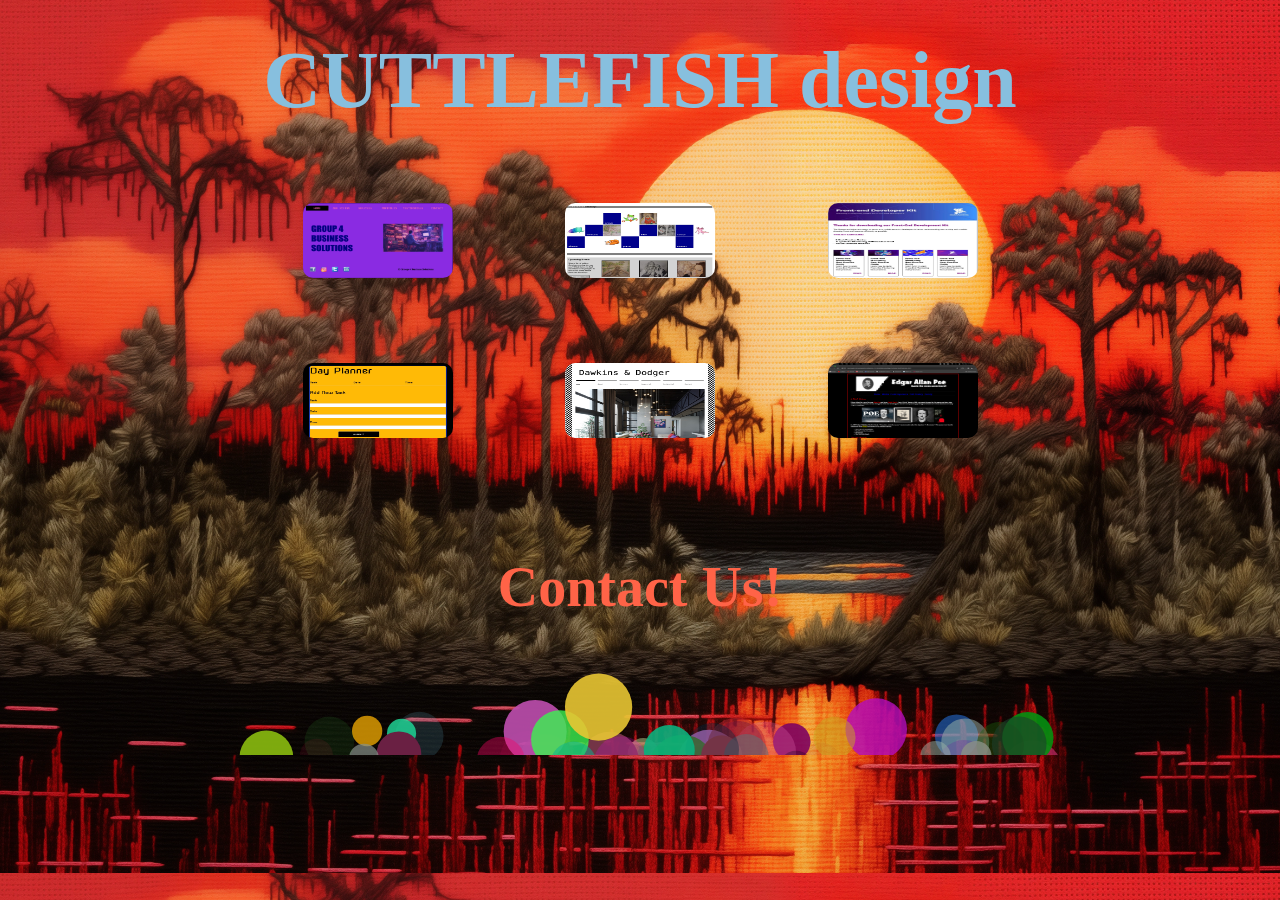
<file: MitchellBarkley-Portfolio/index.html>
<!DOCTYPE html>
<html lang="en">
<head>
    <meta charset="UTF-8">
    <meta name="viewport" content="width=device-width, initial-scale=1.0">
    <title>Mitchell Barkley</title>
    <link rel="stylesheet" href="./styles.css">
</head>
<body>
    <header>
        <h1>CUTTLEFISH design</h1>
    </header>
    <div class="mainbox">
        <div class="sitebox">
            <div class="linkbox">
                <a href="./Websites/Group 4 Business Solutions/index.html" target="_blank">
                    <img src="./Images/Group4Solutions1.jpg" width="150px" height="75px">
                </a>
            </div>
            <div class="linkbox">
                <a href="./Websites/Cuddlefish Art & Design/index.html" target="_blank">
                    <img src="./Images/CuttlefishArt.jpg" width="150px" height="75px">
                </a>
            </div>
            <div class="linkbox">
                <a href="./Websites/Data Dog FED/index.html" target="_blank">
                    <img src="./Images/FEDK.jpg" width="150px" height="75px">
                </a>
            </div>
            <div class="linkbox">
                <a href="./Websites/DayPlannerJS/dayplanner.html" target="_blank">
                    <img src="./Images/DayPlanner1.jpg" width="150px" height="75px">
                </a>
            </div>
            <div class="linkbox">
                <a href="./Websites/Dawkins & Dodger/index.html" target="_blank">
                    <img src="./Images/DD.jpg" width="150px" height="75px">
                </a>
            </div>
            <div class="linkbox">
                <a href="./Websites/Edgar Allan Poe/index.html" target="_blank">
                    <img src="./Images/EAP.png" width="150px" height="75px">
                </a>
            </div>
        </div>
        <div class="javascript">
            <div class="contact">
                <a href="./contact.html">
                    <h2>Contact Us!</h2>
                </a>
            </div>
            <canvas id="canvas" width="850px" height="300px"></canvas>
        </div>
    </div>
    <script src="./canvas.js"></script>
    <footer>

    </footer>
</body>
</html>
</file>
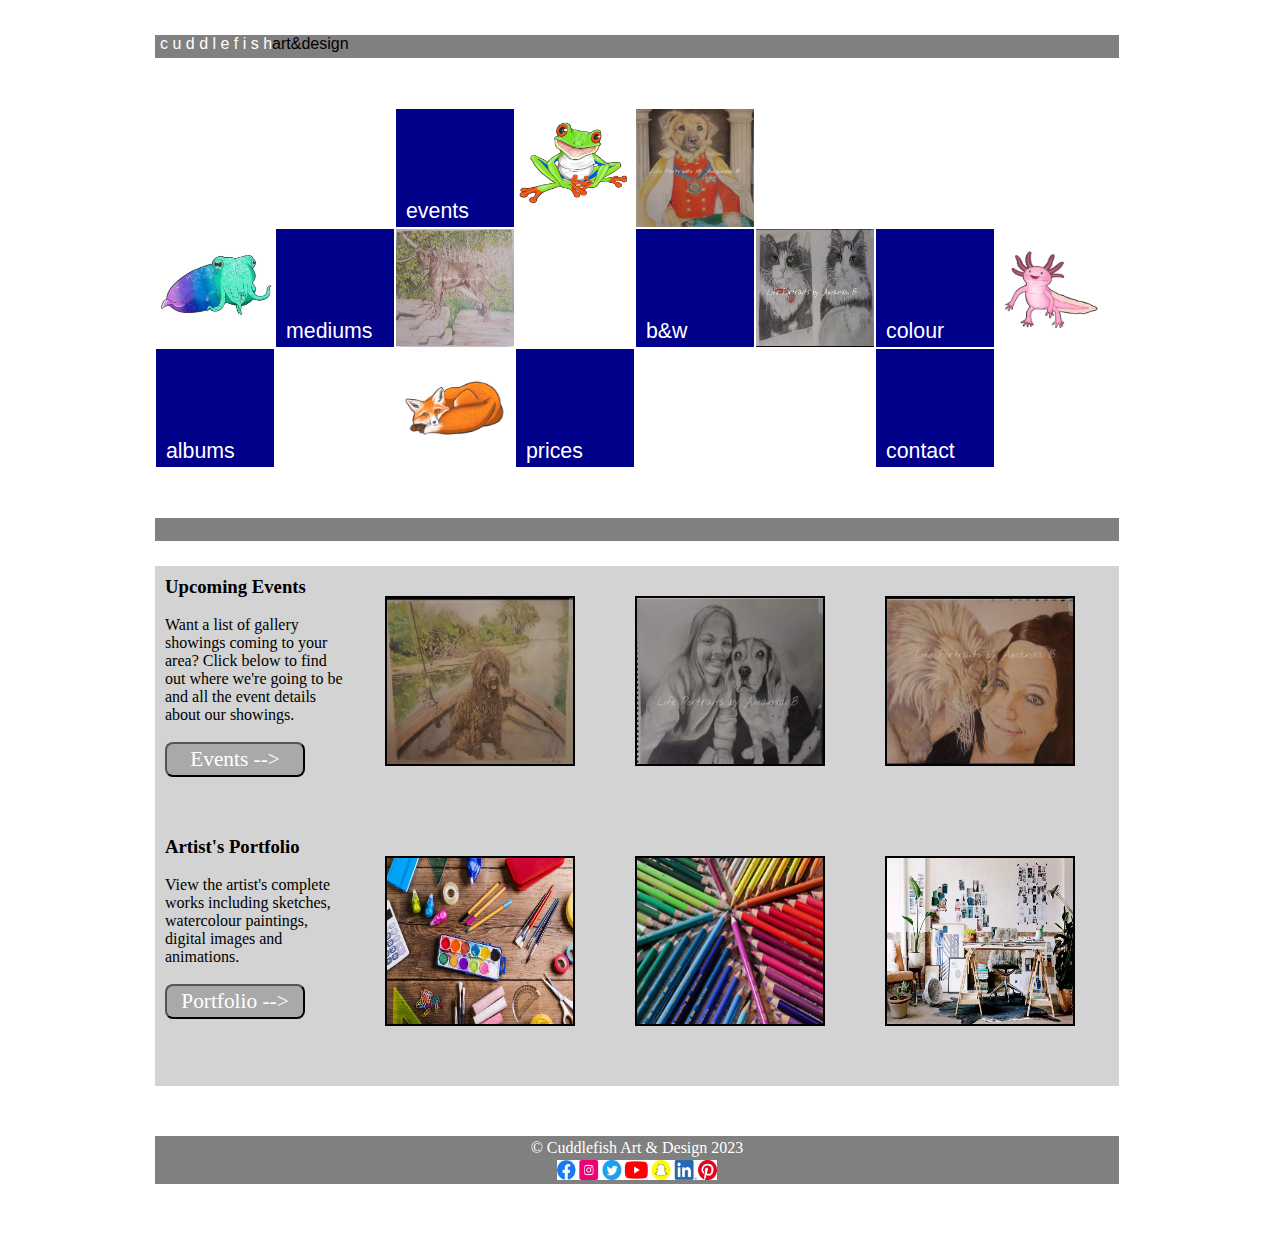
<file: MitchellBarkley-Portfolio/Websites/Cuddlefish Art & Design/index.html>
<!DOCTYPE html>
<html lang="en">
<head>
    <meta charset="UTF-8">
    <meta http-equiv="X-UA-Compatible" content="IE=edge">
    <meta name="viewport" content="width=device-width, initial-scale=1.0">
    <title>Cuddlefish Art & Design</title>
    <link rel = "stylesheet" href = "styles.css">
</head>
<body>
    <center>
        <div class = "mainbox">
            <header>
                <span class="whitetext">c u d d l e f i s h</span><span class="blacktext">art&design</span>
            </header>

            <nav>
                <div class="navboxblank">

                </div>

                <div class="navboxblank">
                    
                </div>

                <div class="navboxlink">
                    <a href="events.html">events</a>
                </div>

                <div class="navbox">
                    <img src="Images/TreeFrog.png" width="118" height="118">
                </div>

                <div class="navbox zoom">
                    <img src="Images/DistinguishedGentleman.jpg" width="118" height="220">
                </div>

                <div class="navboxblank">
                    
                </div>

                <div class="navboxblank">
                    
                </div>

                <div class="navboxblank">
                    
                </div>

                <div class="navbox">
                    <img src="Images/CuddlefishLogo.jpg" width="118" height="118">
                </div>

                <div class="navboxlink">
                    <a href="mediums.html">mediums</a>
                </div>

                <div class="navbox zoom">
                    <img src="Images/FastBoi.jpg" width="118" height="250">
                </div>

                <div class="navboxblank">
                    
                </div>

                <div class="navboxlink">
                    <a href="blackwhite.html">b&w</a>
                </div>

                <div class="navbox">
                    <img src="Images/Kitty (BW).jpg" width="118" height="118">
                </div>

                <div class="navboxlink">
                    <a href="colour.html">colour</a>
                </div>

                <div class="navbox">
                    <img src="Images/HappyAxo.jpeg" width="118" height="118">
                </div>

                <div class="navboxlink">
                    <a href="albums.html">albums</a>
                </div>

                <div class="navboxblank">
                    
                </div>

                <div class="navbox zoom2">
                    <img src="Images/FoxyFloof.jpeg" width="118px" height="118px">
                </div>

                <div class="navboxlink">
                    <a href="pricelist.html">prices</a>
                </div>

                <div class="navbox">
                    
                </div>

                <div class="navboxblank">
                    
                </div>

                <div class="navboxlink">
                    <a href="contact.html">contact</a>
                </div>

                <div class="navboxblank">
                    
                </div>
            </nav>

                <br clear="all">
                <div class="line">

            </div>
            <main>

                <div class="content">
                    <div class="contenttext">
                        <h3>Upcoming Events</h3>
                        <br>
                        <p>
                            Want a list of gallery showings coming to your area? Click below to find out 
                            where we're going to be and all the event details about our showings.
                        </p>
                        <br>
                        <button><a href="Events.html" target="_blank">Events --> </a></button>
                    </div>

                    <div class="contentpic">
                        <img src="Images/FisherFloof.jpg" width="186" height="166">
                    </div>

                    <div class="contentpic">
                        <img src="Images/Puppy.jpg" width="186" height="166">
                    </div>

                    <div class="contentpic">
                        <img src="Images/Kitty (Sep).jpg" width="186" height="166">
                    </div>

                    <br clear="all">

                    <div class="contenttext">
                        <h3>Artist's Portfolio</h3>
                        <br>
                        <p>
                            View the artist's complete works including sketches, watercolour paintings, 
                            digital images and animations.
                        </p>
                        <br>
                        <button><a href="Portfolio.html" target="_blank">Portfolio --></a></button>
                    </div>

                    <div class="contentpic">
                        <img src="Images/ArtistDesk.jpeg" width="186" height="166">
                    </div>

                    <div class="contentpic">
                        <img src="Images/ColouredPencils.jpeg" width="186" height="166">
                    </div>

                    <div class="contentpic">
                        <img src="Images/DigitalArtistWorkspace.jpeg" width="186" height="166">
                    </div>
                </div>
            </main>

            <footer>
                <div class="bottomline">
                    <center>
                        &copy; Cuddlefish Art & Design 2023<br>
                        <a href="sociallinks.html" target="_blank"><img src="Images/social-media-icons.jpg.webp" width="160px" height="20px">
                    </center>
                </div>
            </footer>
        </div>
    </center>
</body>
</html>
</file>
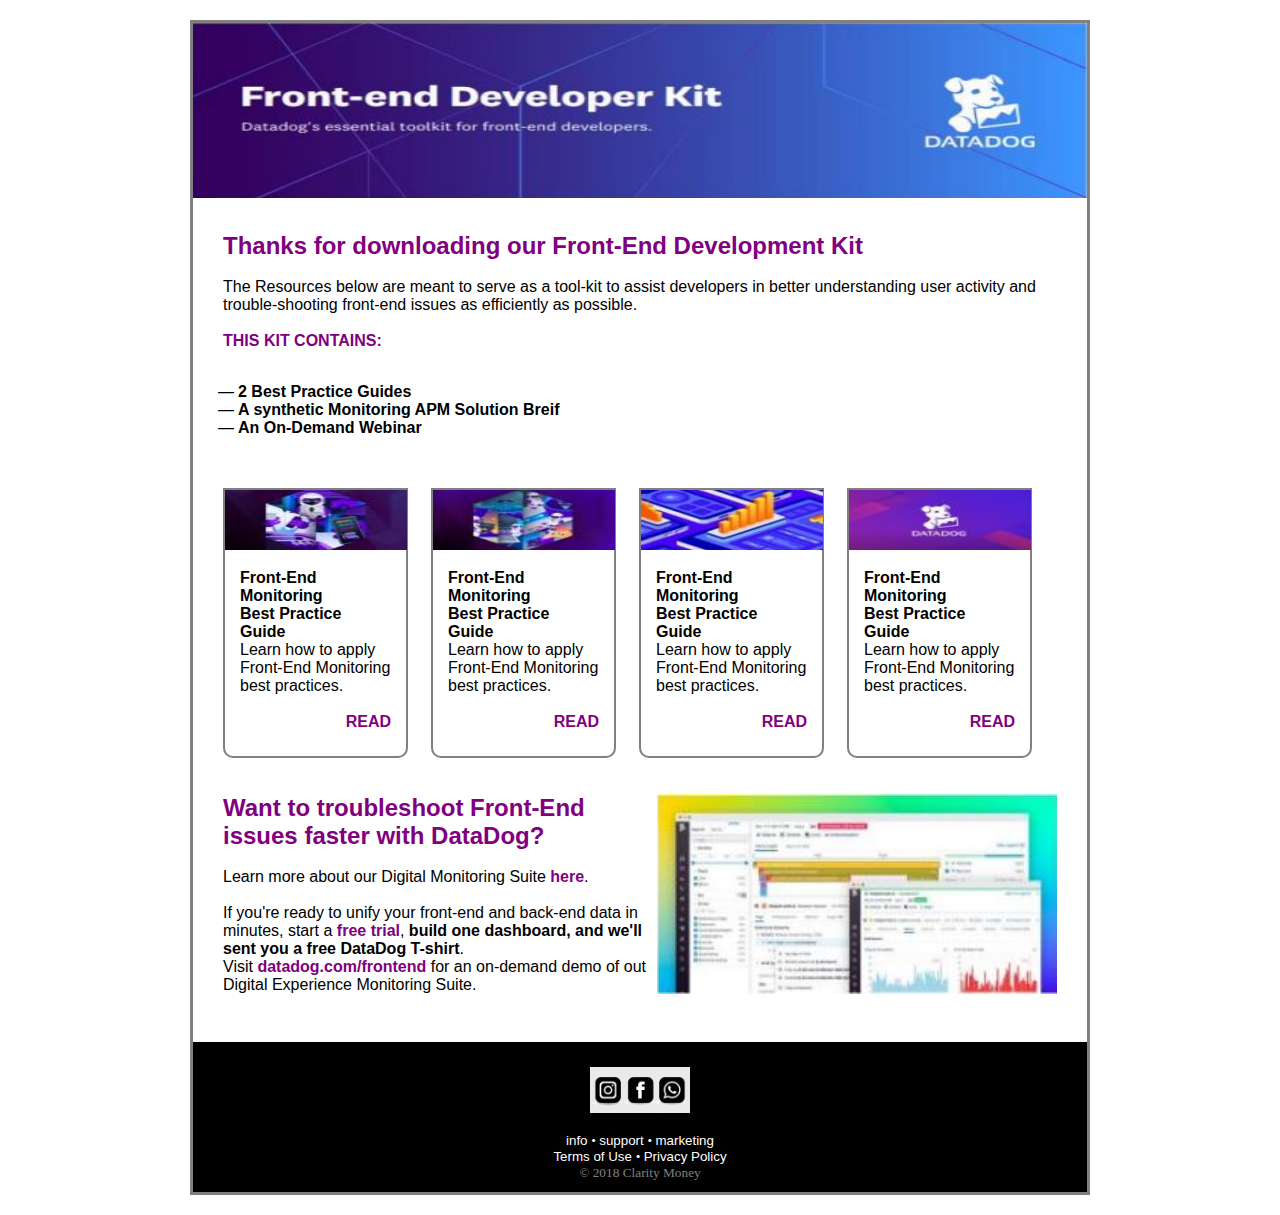
<file: MitchellBarkley-Portfolio/Websites/Data Dog FED/index.html>
<!DOCTYPE html>
<html lang="en">
<head>
    <meta charset="UTF-8">
    <meta http-equiv="X-UA-Compatible" content="IE=edge">
    <meta name="viewport" content="width=device-width, initial-scale=1.0">
    <title>Document</title>
    <link rel="stylesheet" href="styles.css">
</head>
<body>
    <center>
        <div class = "MainBox">
            <header>
                <img src="FEImages/FEBanner.jpg" width="894px" height="175">
            </header>

            <nav>

            </nav>

            <main>
                <h2>Thanks for downloading our Front-End Development Kit</h2>
                <br>
                <p>The Resources below are meant to serve as a tool-kit to assist 
                    developers in better understanding user activity and 
                    trouble-shooting front-end issues as efficiently as possible.</p>
                <br>
                <h4>THIS KIT CONTAINS:</h4>
                <br>
                <ul class="addpad">
                    <li><span class="boldtext">2 Best Practice Guides</span></li>
                    <li><span class="boldtext">A synthetic Monitoring APM Solution Breif</span></li>
                    <li><span class="boldtext">An On-Demand Webinar</span></li>
                </ul>
                <br>
                <br>
                <div class="readandwatchbox">
                    <img src="FEImages/Box1Image.JPG" width="182px" height="60px">
                    <div class="addpad">
                    <p class="boldtext">Front-End Monitoring<br>
                        Best Practice Guide</p>
                    <p>Learn how to apply Front-End Monitoring best practices.</p>
                    <br>
                    <p class="ralign"><a href="Lesson 4 - Week 4.pdf" target="_blank">READ</a></p>
                    </div>
                </div>

                <div class="readandwatchbox">
                    <img src="FEImages/Box2Image.JPG" width="182px" height="60px">
                    <div class="addpad">
                    <p class="boldtext">Front-End Monitoring<br>
                        Best Practice Guide</p>
                    <p>Learn how to apply Front-End Monitoring best practices.</p>
                    <br>
                    <p class="ralign"><a href="Lesson 4 - Week  4.pdf" target="_blank">READ</a></p>
                    </div>
                </div>

                <div class="readandwatchbox">
                    <img src="FEImages/Box3Image.JPG" width="182px" height="60px">
                    <div class="addpad">
                    <p class="boldtext">Front-End Monitoring<br>
                        Best Practice Guide</p>
                    <p>Learn how to apply Front-End Monitoring best practices.</p>
                    <br>
                    <p class="ralign"><a href="Lesson 4 - Week4.pdf" target="_blank">READ</a></p>
                    </div>
                </div>

                <div class="readandwatchbox">
                    <img src="FEImages/Box4Image.JPG" width="182px" height="60px">
                    <div class="addpad">
                    <p class="boldtext">Front-End Monitoring<br>
                        Best Practice Guide</p>
                    <p>Learn how to apply Front-End Monitoring best practices.</p>
                    <br>
                    <p class="ralign"><a href="Lesson 4 - Week 4.pdf" target="_blank">READ</a></p>
                    </div>
                </div>
                <br clear="all">
                <br>
                <br>
                <h2><img src="FEImages/TroubleshootImage.JPG" width="400px" height="200px" align="right">Want to troubleshoot Front-End issues faster with DataDog?</h2>
                <br>
                <p>Learn more about our Digital Monitoring Suite <a href="#" target="_blank">here</a>.</p>
                <br>
                <p>If you're ready to unify your front-end and back-end data in minutes, start a <a href="#" target="_blank">free trial</a>,
                    <span class="boldtext">build one dashboard, and we'll sent you a free DataDog T-shirt</span>.
                <p>Visit <a href="datadog.com/frontend" target="_blank">datadog.com/frontend</a> for an on-demand demo of out Digital Experience Monitoring Suite.</p>
                </p>
                <br clear="all">

            </main>

            <footer>
                <center>
                    <img src = "FEImages/icons.jpg" width = "100px">
                    <br clear = "all">
                    <br>
                    <a href = "https://www.datadog.com/info" target = "_blank">info  </a>&bull;
                    <a href = "https://www.datadog.com/support" target = "_blank">  support  </a>&bull;
                    <a href = "https://www.datadog.com/marketing" target = "_blank">  marketing</a>
                    <br>
                    <a href = "https://www.datadog.com/termsofuse" target = "_blank">Terms of Use  </a>&bull;
                    <a href = "https://www.datadog.com/privacypolicy" target = "_blank">  Privacy Policy</a>
                    <br>
                    <span class = "greytext">&copy; 2018 Clarity Money</span>
                </center>
            </footer>
        </div>
    </center>
    
</body>
</html>
</file>
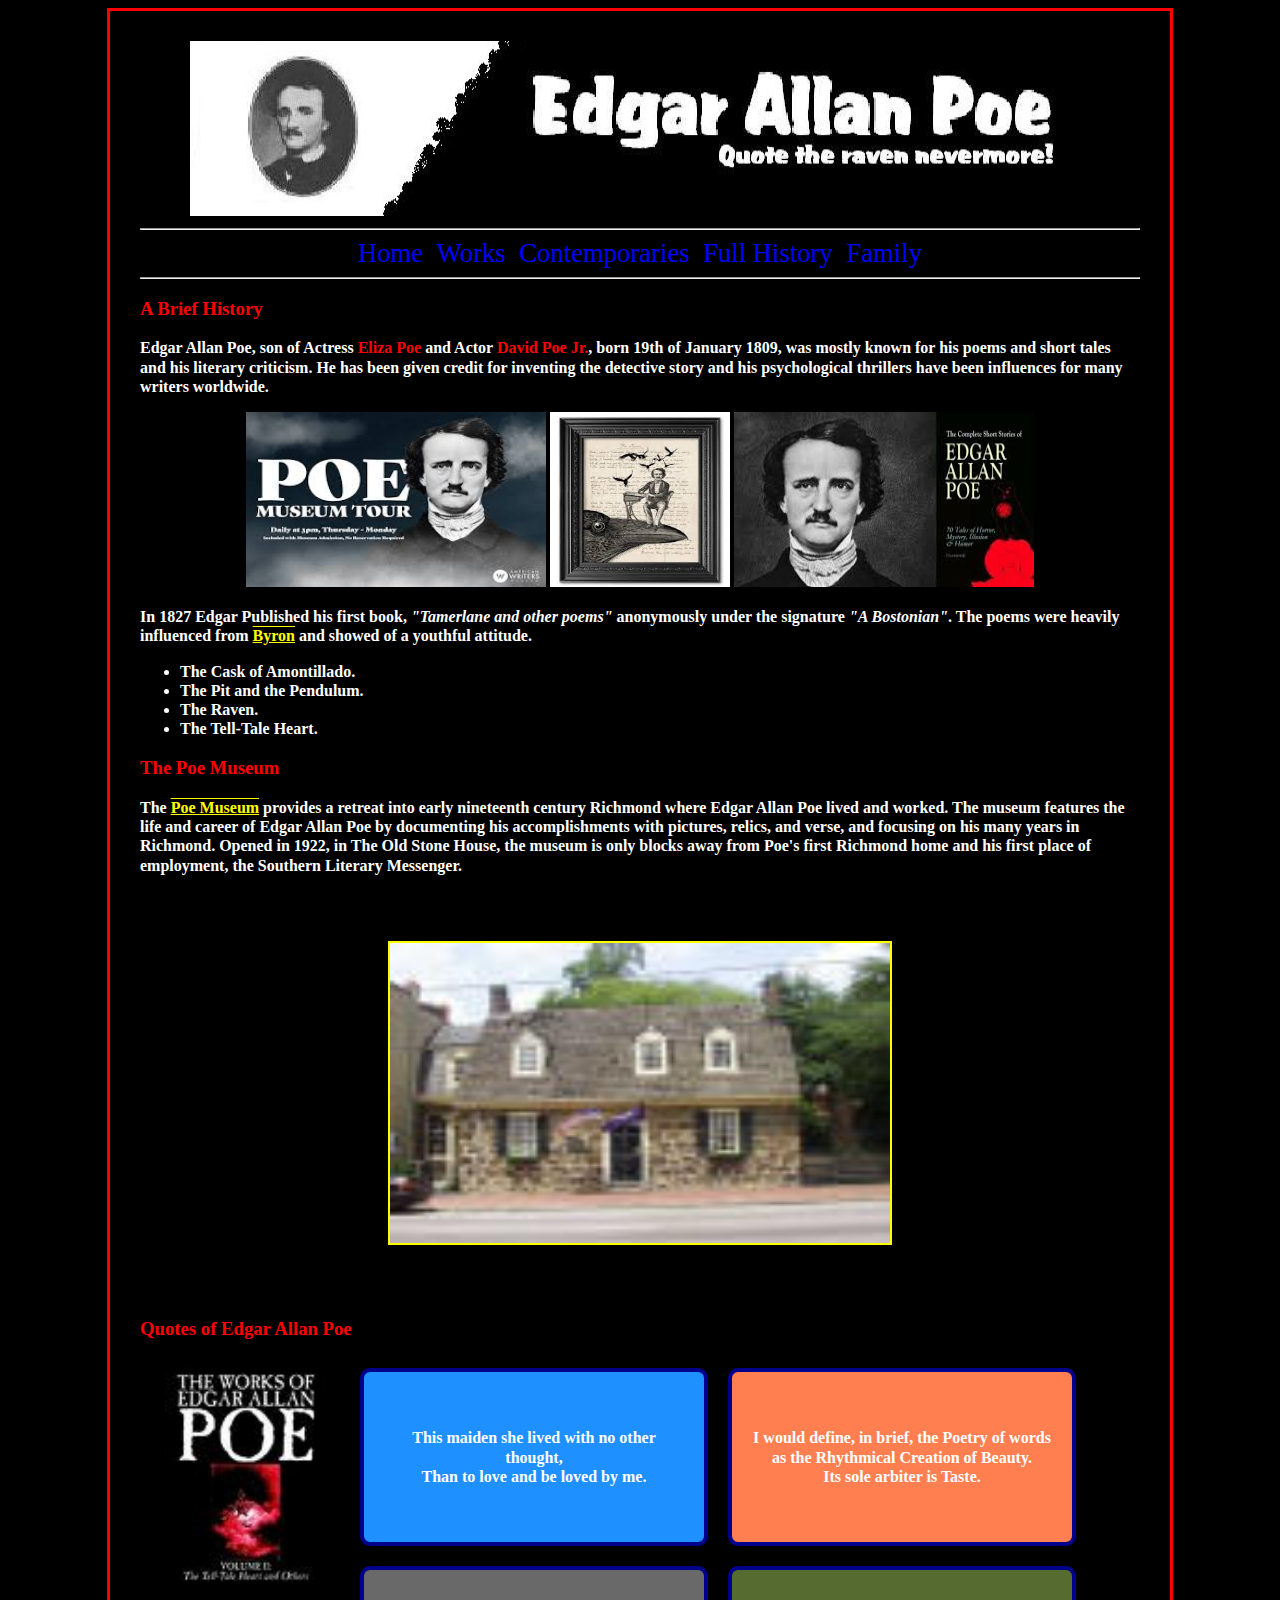
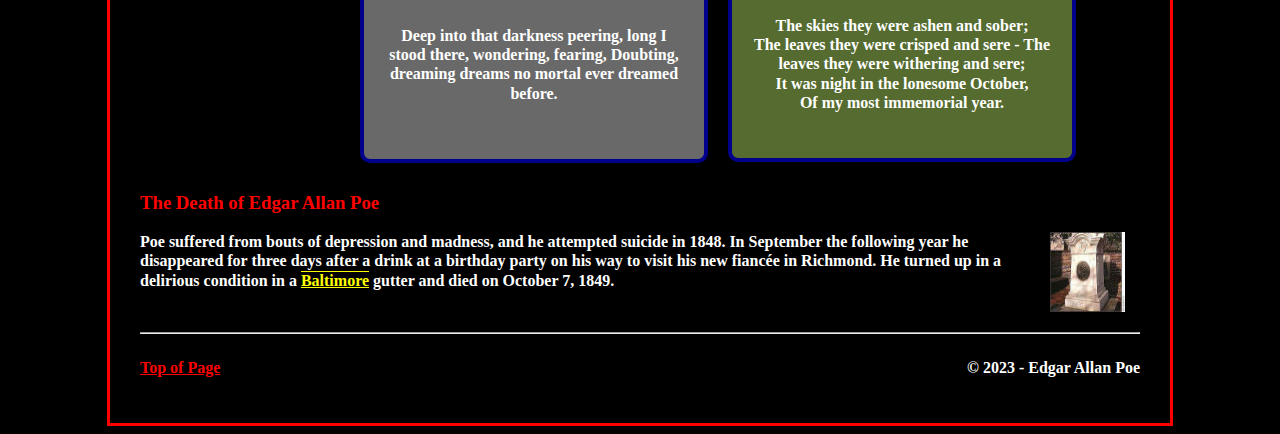
<file: MitchellBarkley-Portfolio/Websites/Edgar Allan Poe/index.html>
<!DOCTYPE html>
<html lang="en">
<head>
    <meta charset="UTF-8">
    <meta http-equiv="X-UA-Compatible" content="IE=edge">
    <meta name="viewport" content="width=device-width, initial-scale=1.0">
    <title>Edgar Allan Poe</title>
    <link rel = "stylesheet" href = "Poe.css">
</head>

<body><center><div class = "MainBox">

<header>
<center>
<img id = "top"
    src = "PoeImages/PoeBanner.JPG" 
      width = "900px" 
      height = "175px">
</center>
</header>

<nav>
<center>
<hr>
<a href = "index.html">Home</a> &bull;
<a href = "Works.html">Works</a> &bull; 
<a href = "Contemporaries.html">Contemporaries</a> &bull; 
<a href = "History.html">Full History</a> &bull; 
<a href = "Family.html">Family</a>
<hr>
</center>
</nav>

<main>
<h3>A Brief History</h3>
<p>Edgar Allan Poe, son of Actress <span class = "rbtext">Eliza Poe</span> and 
    Actor <span class = "rbtext">David Poe Jr.</span>, 
   born 19th of January 1809, was mostly known for his poems and short tales 
   and his literary criticism. He has been given credit for inventing the 
   detective story and his psychological thrillers have been influences for 
   many writers worldwide.
</p>

<center>
    <p>
<img src = "PoeImages/PoeCollage1.jpg" 
    width = "300px" 
    height = "175px">
<img src = "PoeImages/Poe Collage3.jpg" 
    width = "180px" 
    height = "175px">
<img src = "PoeImages/PoeCollage2.jpg" 
    width = "300px" 
    height = "175px">
    </p>
</center>

<p>In 1827 Edgar Published his first book, <span class = "ittext">"Tamerlane and other poems"</span> 
    anonymously under the signature <span class = "ittext">"A Bostonian"</span>. The poems were heavily 
    influenced from <a href = "https://www.britannica.com/biography/Lord-Byron-poet"
    target = "_blank">Byron</a> and showed of a youthful attitude.
</p>
<ul>
    <li>The Cask of Amontillado.</li>
    <li>The Pit and the Pendulum.</li>
    <li>The Raven.</li>
    <li>The Tell-Tale Heart.</li>
</ul>
<h3>The Poe Museum</h3>
<p>The <a href = "https://poemuseum.org/" target = "_blank">Poe Museum</a> provides a retreat into early nineteenth century Richmond 
    where Edgar Allan Poe lived and worked. The museum features the life 
    and career of Edgar Allan Poe by documenting his accomplishments with 
    pictures, relics, and verse, and focusing on his many years in 
    Richmond. Opened in 1922, in The Old Stone House, the museum is only 
    blocks away from Poe's first Richmond home and his first place of 
    employment, the Southern Literary Messenger.
</p>

<center>
    <p>
    <a href = "https://poemuseum.org/" target = "_blank">
    <img src = "PoeImages/PoeMuseum.jpg" 
    width = "500px" 
    height = "300px" 
    border = "2px" 
    vspace = "50px"
    alt = "The Poe Museum - Former Home of Edgar Allan Poe">
    </a>
    </p>
</center>

<h3>Quotes of Edgar Allan Poe</h3>

<center>
<p>
<img src = "PoeImages/PoeBook.jpg" 
    width = "160px" 
    height = "240px" 
    align = "left"
    hspace = "25px">
</p>
<div class = "quote1box">
<p>
    This maiden she lived with no other thought,<br> 
    Than to love and be loved by me.<br>
</p>
</div>
<div class = "quote2box">
<p>
    I would define, in brief, the Poetry of words as the Rhythmical Creation of Beauty.<br>
    Its sole arbiter is Taste.<br>
</p>
</div>
<div class = "quote3box">
<p>
    Deep into that darkness peering, long I stood there, wondering, fearing, Doubting,<br>
    dreaming dreams no mortal ever dreamed before.<br>
</p>
</div>
<div class = "quote4box">
<p>
    The skies they were ashen and sober;<br>
    The leaves they were crisped and sere - The leaves they were withering and sere;<br>
    It was night in the lonesome October, <br>Of my most immemorial year.<br>
</p>
</center>
</p>
<br clear = "all">
<h3>The Death of Edgar Allan Poe</h3>
<p>
<img src = "PoeImages/PoeGrave.jpg" 
    width = "75px" 
    height = "80px" 
    align = "right" 
    hspace = "15px">
    Poe suffered from bouts of depression and madness, and he attempted 
    suicide in 1848. In September the following year he disappeared for 
    three days after a drink at a birthday party on his way to visit his 
    new fiancée in Richmond. He turned up in a delirious condition in a 
    <a href = "https://www.baltimorecity.gov/" target = "_blank">Baltimore</a> gutter and died on October 7, 1849.
</p>
</main>
<br clear ="all">
<footer>
<hr>
<div class = "FooterLeft">
<p><a href = "#top">Top of Page</a></p>
</div>
<div class = "FooterRight">
<p>&copy; 2023 - Edgar Allan Poe</p>
</div>
</footer>
<br clear = "all">
</div>
</center>
</body>
</html>
</file>
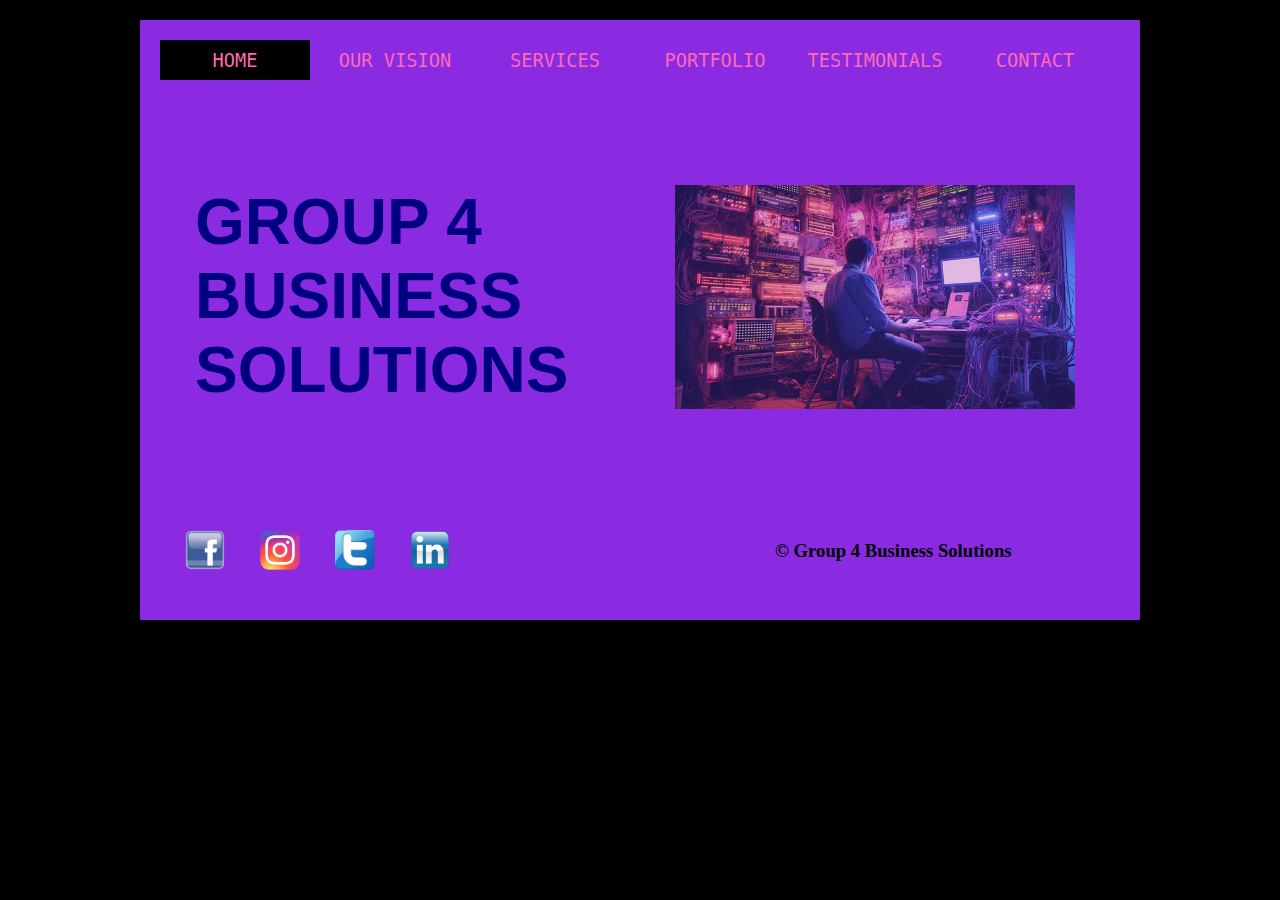
<file: MitchellBarkley-Portfolio/Websites/Group 4 Business Solutions/index.html>
<!DOCTYPE html>
<html lang="en">
	<head>
		<meta charset="UTF-8" />
		<meta http-equiv="X-UA-Compatible" content="IE=edge" />
		<meta name="viewport" content="width=device-width, initial-scale=1.0" />
		<title>Group 4 Business Solutions</title>
		<link rel="stylesheet" href="styles.css" />
	</head>
	<body>
		<center>
			<div class="mainbox">
				<nav class="currnavbox">
					<a href="index.html">HOME</a>
				</nav>
				<nav class="navbox">
					<a href="vision.html">OUR VISION</a>
				</nav>
				<nav class="navbox">
					<a href="services.html">SERVICES</a>
				</nav>
				<nav class="navbox">
					<a href="portfolio.html">PORTFOLIO</a>
				</nav>
				<nav class="navbox">
					<a href="testimonials.html">TESTIMONIALS</a>
				</nav>
				<nav class="navbox">
					<a href="contact.html">CONTACT</a>
				</nav>
				<br clear="all" />
				<main>
					<div class="hometitlebox">
						<h1>GROUP 4 BUSINESS SOLUTIONS</h1>
					</div>
					<div class="picbox">
						<img src="Images/AiFotoStock.jpg" width="400px" />
					</div>
				</main>
				<br clear="all" />
				<footer>
					<div class="footbox">
						<span class="socialbox">
                            <a href="facebook.com/group4" target="_blank"><img src="Images/fb.jpg" width="40px" height="40px"></a>
                        </span>
                        <span class="socialbox">
                            <a href="instagram.com/group4" target="_blank"><img src="Images/insta.jpg" width="40px" height="40px"></a>
                        </span>
                        <span class="socialbox">
                            <a href="twitter.com/group4" target="_blank"><img src="Images/twitter.jpg" width="40px" height="40px"></a>
                        </span>
                        <span class="socialbox">
                            <a href="linkedin.com/group4" target="_blank"><img src="Images/linkedin.jpg" width="40px" height="40px"></a>
                        </span>
                        <span class="copybox">
                                <h4>&copy; Group 4 Business Solutions</h4>
                        </span>
					</div>
				</footer>
			</div>
		</center>
	</body>
</html>
</file>
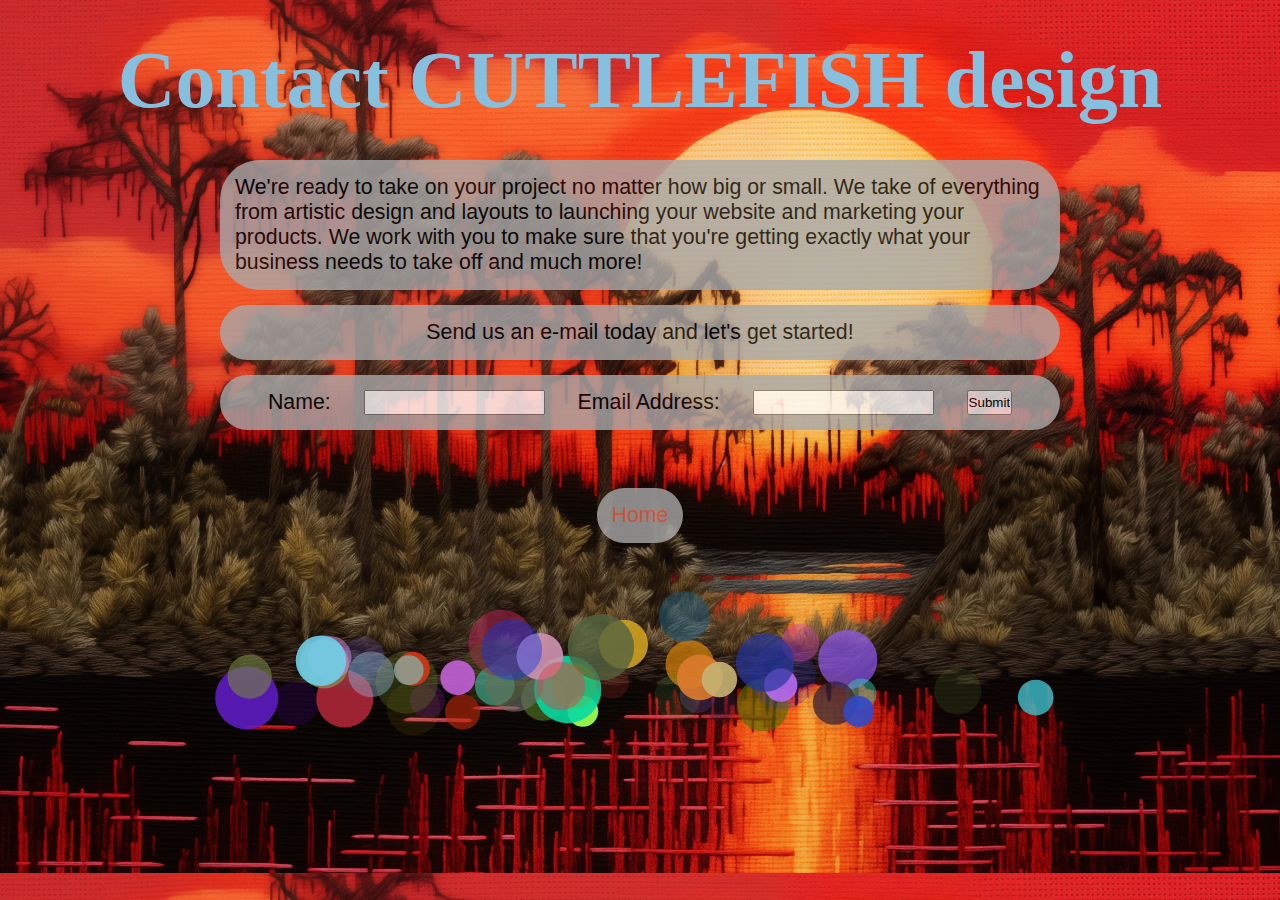
<file: MitchellBarkley-Portfolio/contact.html>
<!DOCTYPE html>
<html lang="en">
<head>
    <meta charset="UTF-8">
    <meta name="viewport" content="width=device-width, initial-scale=1.0">
    <title>Mitchell Barkley</title>
    <link rel="stylesheet" href="./styles.css">
</head>
<body>
    <header>
        <h1>Contact CUTTLEFISH design</h1>
    </header>
    <div class="mainbox">
        <div class="contactinfo">
            <p>
                We're ready to take on your project no matter how big or small.
                We take of everything from artistic design and layouts to 
                launching your website and marketing your products. We work
                with you to make sure that you're getting exactly what your 
                business needs to take off and much more!
            </p>
            <p>
                Send us an e-mail today and let's get started!
            </p>
            <form action="email" method="POST" name="emailForm">
                <p>
                    <label for="Name">Name:</label>
                    <input type="text" name="name" id="name">
                    <label for="Email">Email Address:</label>
                    <input type="email" name="email" id="email">
                    <input value="Submit" type="submit" onClick="submitform()">
                </p>
            </form>
        </div>
        <p>
            <a href="./index.html">Home</a>
        </p>
        <div class="javascript">
            <canvas id="canvas" width="850px" height="300px"></canvas>
        </div>
    </div>
    <script src="./canvas.js"></script>
    <footer>

    </footer>
</body>
</html>
</file>
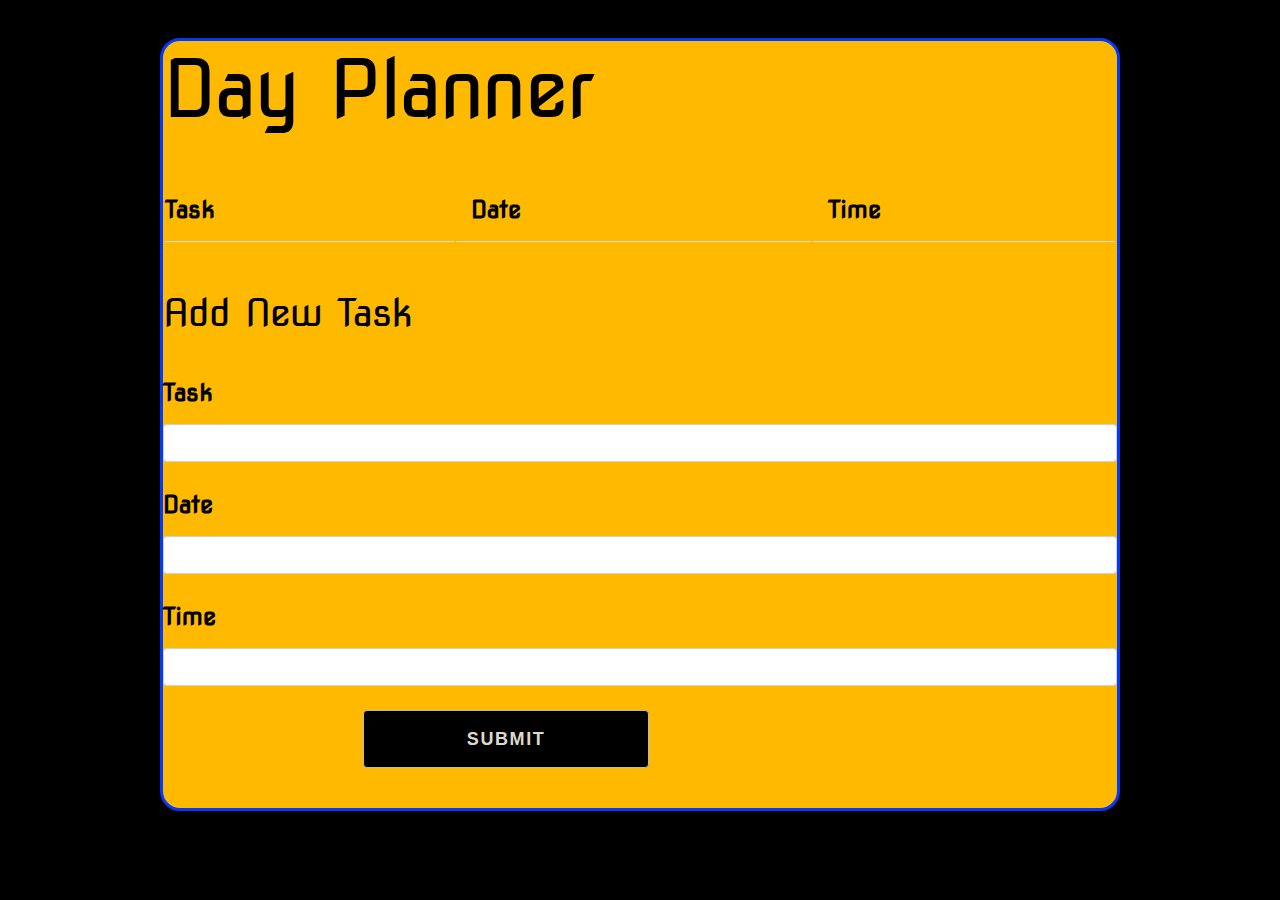
<file: MitchellBarkley-Portfolio/Websites/DayPlannerJS/dayplanner.html>
<!DOCTYPE html>
<html lang="en">
  <head>
    <meta charset="UTF-8" />
    <meta name="viewport" content="width=device-width, initial-scale=1.0" />
    <title>Day Planner</title>
    <link rel="stylesheet" href="./dayplanner.css"/>
    <style>
      .success,
      .error {
        width: 500px;
        color: white;
        padding: 5px;
        margin: 5px 0 15px 0;
      }
      .success {
        background-color: green;
      }

      .error {
        background-color: red;
      }
    </style>
  </head>

  <body>
    <div class="container">
      <h1>Day Planner</h1>
      <p id="notification"></p>
      <table class="u-full-width" id="data">
        <thead>
          <tr>
            <th>Task</th>
            <th>Date</th>
            <th>Time</th>
          </tr>
        </thead>
        <tbody id="task-list">

        </tbody>
      </table>
      <h5>Add New Task</h5>
      <form id="task-form">
        <div>
          <label for="task">Task</label>
          <input type="text" id="task" class="u-full-width" />
        </div>
        <div>
          <label for="date">Date</label>
          <input type="text" id="date" class="u-full-width" />
        </div>
        <div>
          <label for="time">Time</label>
          <input type="text" id="time" class="u-full-width" />
        </div>

        <div>
          <input type="submit" value="Submit" class="u-full-width" />
        </div>
      </form>
    </div>

    <script src="./oop.js"></script>
  </body>
</html>
</file>
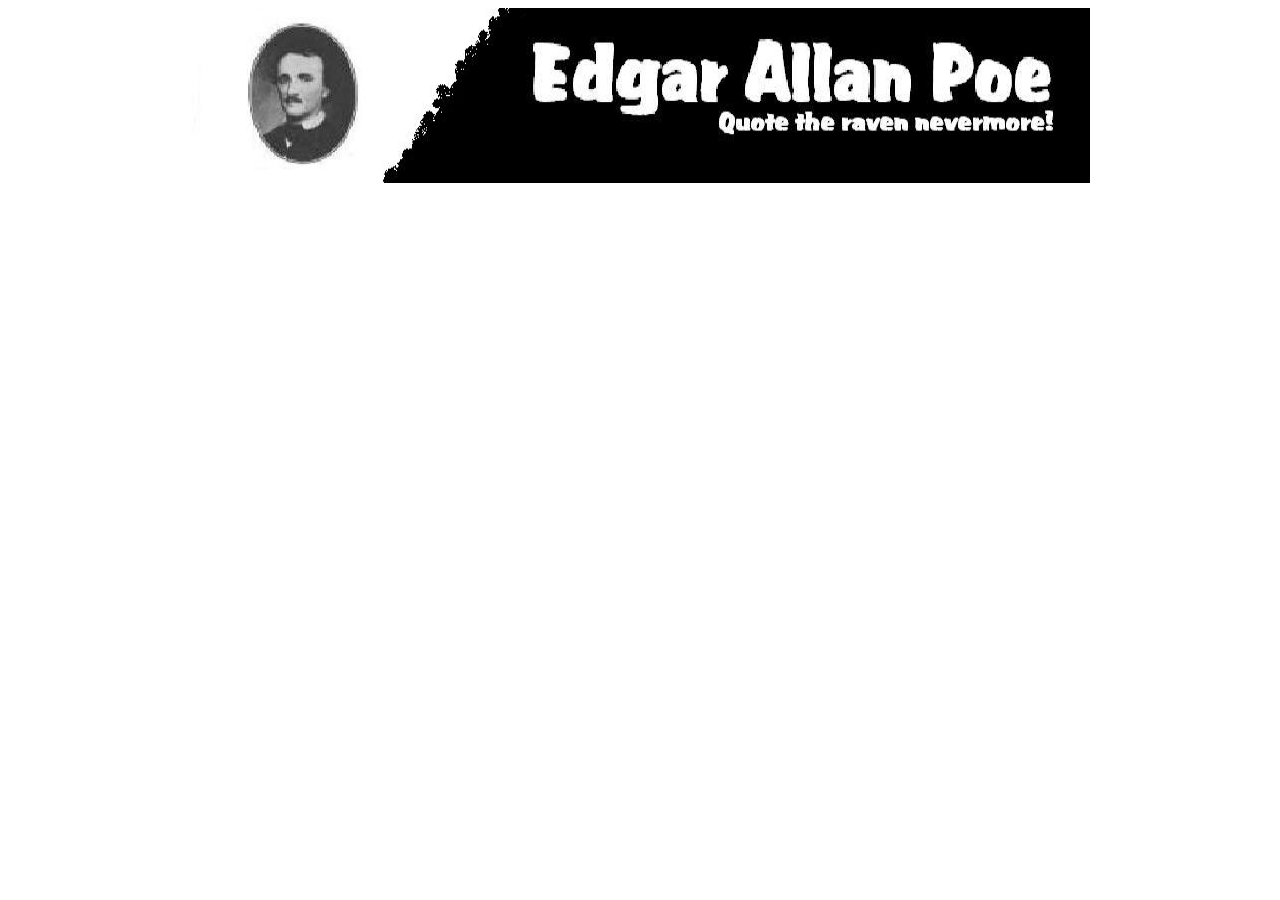
<file: MitchellBarkley-Portfolio/Websites/Edgar Allan Poe/Contemporaries.html>
<!DOCTYPE html>
<html lang="en">
<head>
    <meta charset="UTF-8">
    <meta http-equiv="X-UA-Compatible" content="IE=edge">
    <meta name="viewport" content="width=device-width, initial-scale=1.0">
    <title>Edgar Allan Poe</title>
</head>

<body style = "margin-left:10%; margin-right:10%">

<header>
<center>
<img id = "top"
    src = "PoeImages/PoeBanner.JPG" 
      width = "900px" 
      height = "175px">
</center>
</header>

<nav>

</nav>

<header>

</header>

<main>

</main>

<footer>

</footer>
</file>
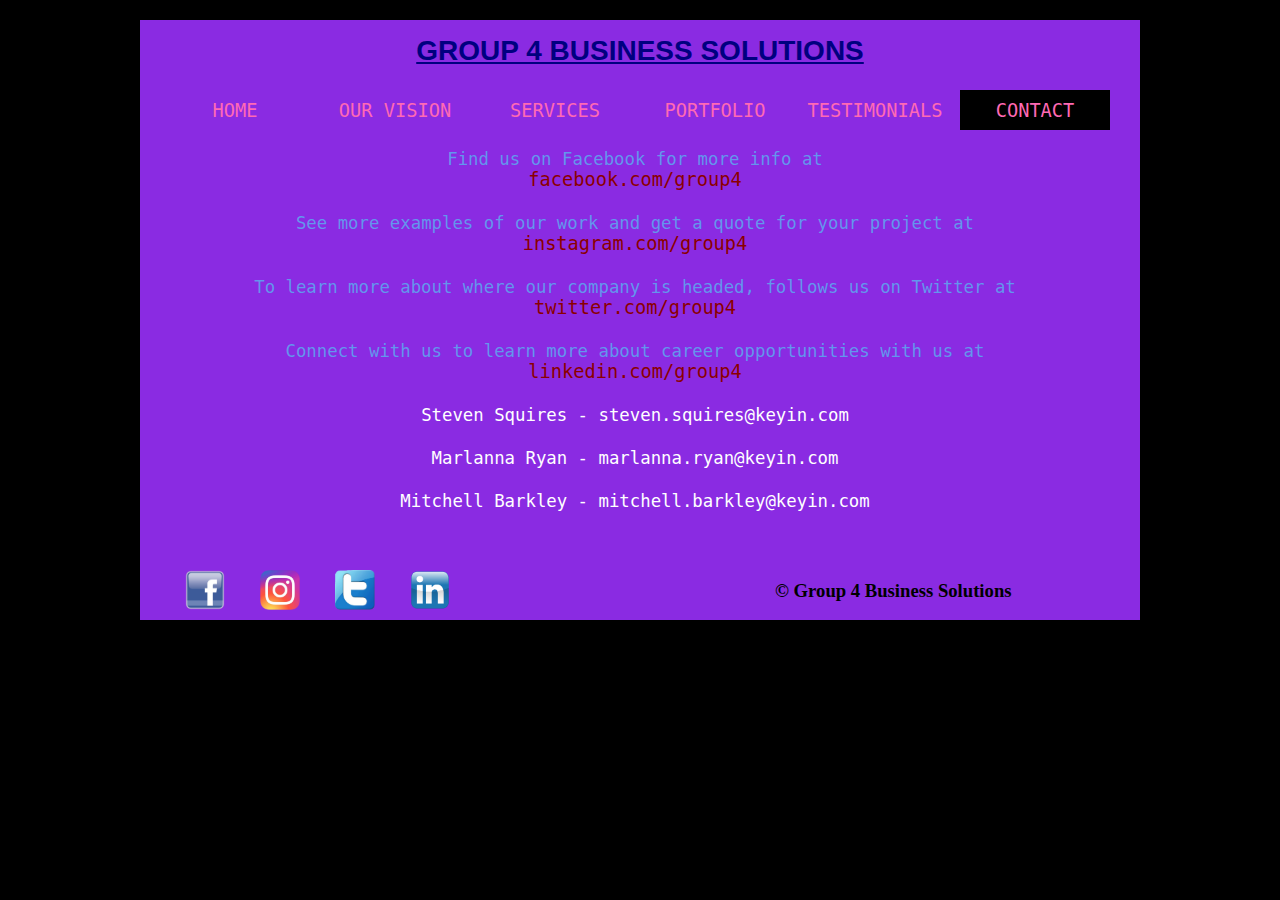
<file: MitchellBarkley-Portfolio/Websites/Group 4 Business Solutions/contact.html>
<!DOCTYPE html>
<html lang="en">
	<head>
		<meta charset="UTF-8" />
		<meta http-equiv="X-UA-Compatible" content="IE=edge" />
		<meta name="viewport" content="width=device-width, initial-scale=1.0" />
		<title>Group 4 Business Solutions</title>
		<link rel="stylesheet" href="styles.css" />
	</head>
	<body>
		<center>
			<div class="mainbox">
				<header class="titlebox">
					<h2>GROUP 4 BUSINESS SOLUTIONS</h2>
				</header>
				<nav>
					<nav class="navbox">
						<a href="index.html">HOME</a>
					</nav>
					<nav class="navbox">
						<a href="vision.html">OUR VISION</a>
					</nav>
					<nav class="navbox">
						<a href="services.html">SERVICES</a>
					</nav>
					<nav class="navbox">
						<a href="portfolio.html">PORTFOLIO</a>
					</nav>
					<nav class="navbox">
						<a href="testimonials.html">TESTIMONIALS</a>
					</nav>
					<nav class="currnavbox">
						<a href="contact.html">CONTACT</a>
					</nav>
				</nav>
				<br clear="all" />
				<main>
					<div class="content">
                        <span class="contactbox">
                            Find us on Facebook for more info at<br><a href="facebook.com/group4" target="_blank">facebook.com/group4</a>
                        </span>
                        <span class="contactbox">
                            See more examples of our work and get a quote for your project at<br><a href="instagram.com/group4" target="_blank">instagram.com/group4</a>
                        </span>
                        <span class="contactbox">
                            To learn more about where our company is headed, follows us on Twitter at<br><a href="twitter.com/group4" target="_blank">twitter.com/group4</a>
                        </span>
                        <span class="contactbox">
                            Connect with us to learn more about career opportunities with us at<br><a href="linkedin.com/group4" target="_blank">linkedin.com/group4</a>
                        </span>
                        <span class="contact1">
                            <p>Steven Squires - steven.squires@keyin.com</p>
                        </span>
                        <span class="contact1">
                            <p>Marlanna Ryan - marlanna.ryan@keyin.com</p>
                        </span>
                        <span class="contact1">
                            <p>Mitchell Barkley - mitchell.barkley@keyin.com</p>
                        </span>
                    </div>
				</main>

				<footer>
					<div class="footbox">
                        <span class="socialbox">
						    <a href="facebook.com/group4" target="_blank"><img src="Images/fb.jpg" width="40px" height="40px"></a>
                        </span>
                        <span class="socialbox">
						    <a href="instagram.com/group4" target="_blank"><img src="Images/insta.jpg" width="40px" height="40px"></a>
                        </span>
                        <span class="socialbox">
						    <a href="twitter.com/group4" target="_blank"><img src="Images/twitter.jpg" width="40px" height="40px"></a>
                        </span>
                        <span class="socialbox">
						    <a href="linkedin.com/group4" target="_blank"><img src="Images/linkedin.jpg" width="40px" height="40px"></a>
                        </span>
                        <span class="copybox">
                            <h4>&copy; Group 4 Business Solutions</h4>
                        </span>
					</div>
				</footer>
			</div>
		</center>
	</body>
</html>
</file>
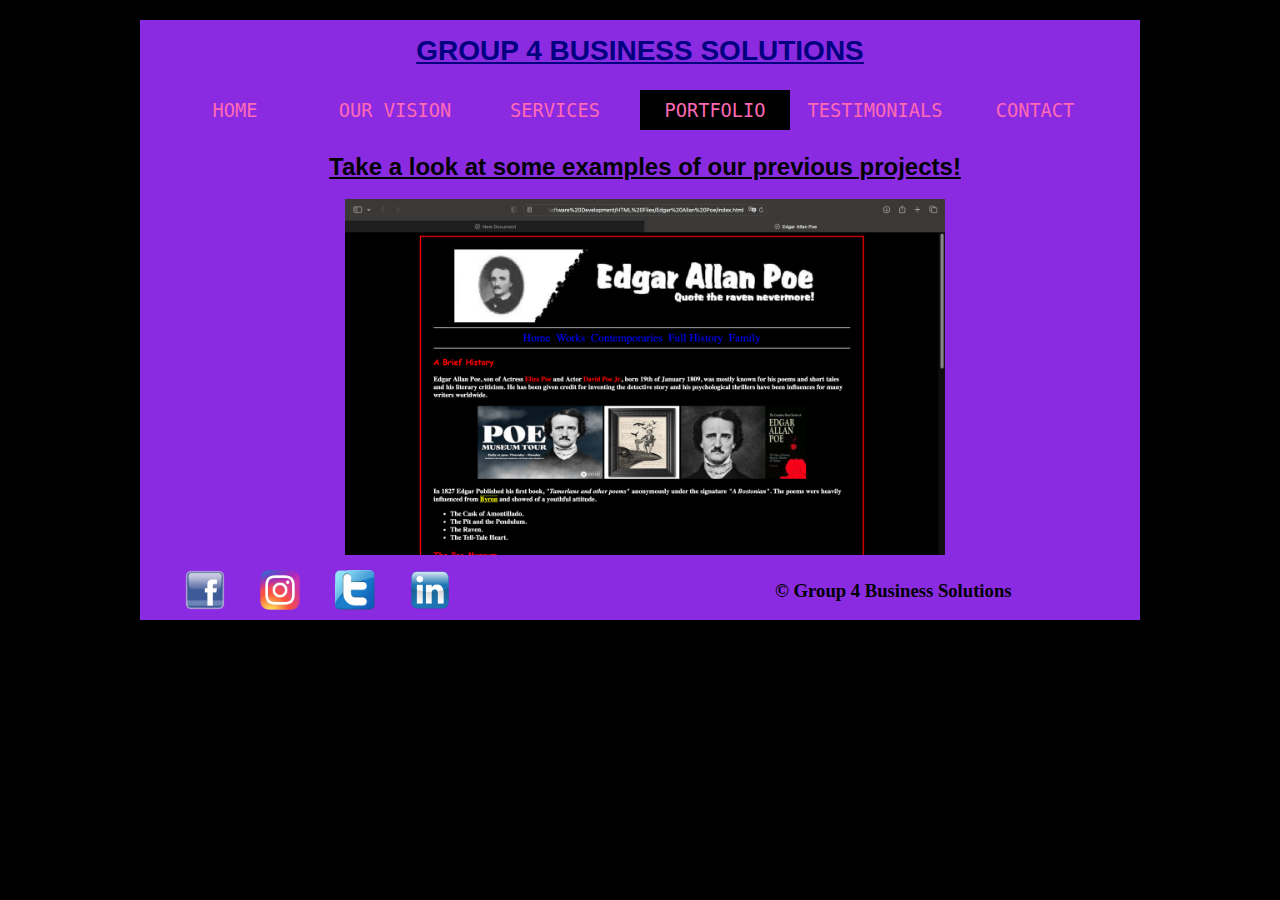
<file: MitchellBarkley-Portfolio/Websites/Group 4 Business Solutions/portfolio.html>
<!DOCTYPE html>
<html lang="en">
	<head>
		<meta charset="UTF-8" />
		<meta http-equiv="X-UA-Compatible" content="IE=edge" />
		<meta name="viewport" content="width=device-width, initial-scale=1.0" />
		<title>Group 4 Business Solutions</title>
		<link rel="stylesheet" href="styles.css" />
	</head>
	<body>
		<center>
			<div class="mainbox">
				<header class="titlebox">
					<h2>GROUP 4 BUSINESS SOLUTIONS</h2>
				</header>
				<nav>
					<nav class="navbox">
						<a href="index.html">HOME</a>
					</nav>
					<nav class="navbox">
						<a href="vision.html">OUR VISION</a>
					</nav>
					<nav class="navbox">
						<a href="services.html">SERVICES</a>
					</nav>
					<nav class="currnavbox">
						<a href="portfolio.html">PORTFOLIO</a>
					</nav>
					<nav class="navbox">
						<a href="testimonials.html">TESTIMONIALS</a>
					</nav>
					<nav class="navbox">
						<a href="contact.html">CONTACT</a>
					</nav>
				</nav>
				<br clear="all" />
				<main>
					<div class="content">
                        <center>
                        <br>
                        <h2 id="Top">Take a look at some examples of our previous projects!</h2>
                        <br>
                        <img src="Images/port1.jpg" width="600px">
                        <br>
                        <br>
                        <br>
                        <img src="Images/port2.jpg" width="600px">
                        <br>
                        <br>
                        <br>
                        <img src="Images/port3.jpg" width="600px">
                        <br>
                        <br>
                        <br>
                        <img src="Images/port4.jpg" width="600px">
                        <br>
                        <br>
                        <br>
                        <img src="Images/port5.jpg" width="600px">
                        <br>
                        <br>
                        <br>
                        <img src="Images/port6.jpg" width="600px">
                        <br>
                        <br>
                        <br>
                        <img src="Images/port7.jpg" width="600px">
                        <br>
                        <br>
                        <br>
                        <img src="Images/port8.jpg" width="600px">
                        <br>
                        </center>
                        <a href="#Top">Back to Top of Page</a>
                    </div>
				</main>

				<footer>
					<div class="footbox">
                        <span class="socialbox">
                            <a href="facebook.com/group4" target="_blank"><img src="Images/fb.jpg" width="40px" height="40px"></a>
                        </span>
                        <span class="socialbox">
                            <a href="instagram.com/group4" target="_blank"><img src="Images/insta.jpg" width="40px" height="40px"></a>
                        </span>
                        <span class="socialbox">
                            <a href="twitter.com/group4" target="_blank"><img src="Images/twitter.jpg" width="40px" height="40px"></a>
                        </span>
                        <span class="socialbox">
                            <a href="linkedin.com/group4" target="_blank"><img src="Images/linkedin.jpg" width="40px" height="40px"></a>
                        </span>
                        <span class="copybox">
                                <h4>&copy; Group 4 Business Solutions</h4>
                        </span>
                    </div>
				</footer>
			</div>
		</center>
	</body>
</html>
</file>
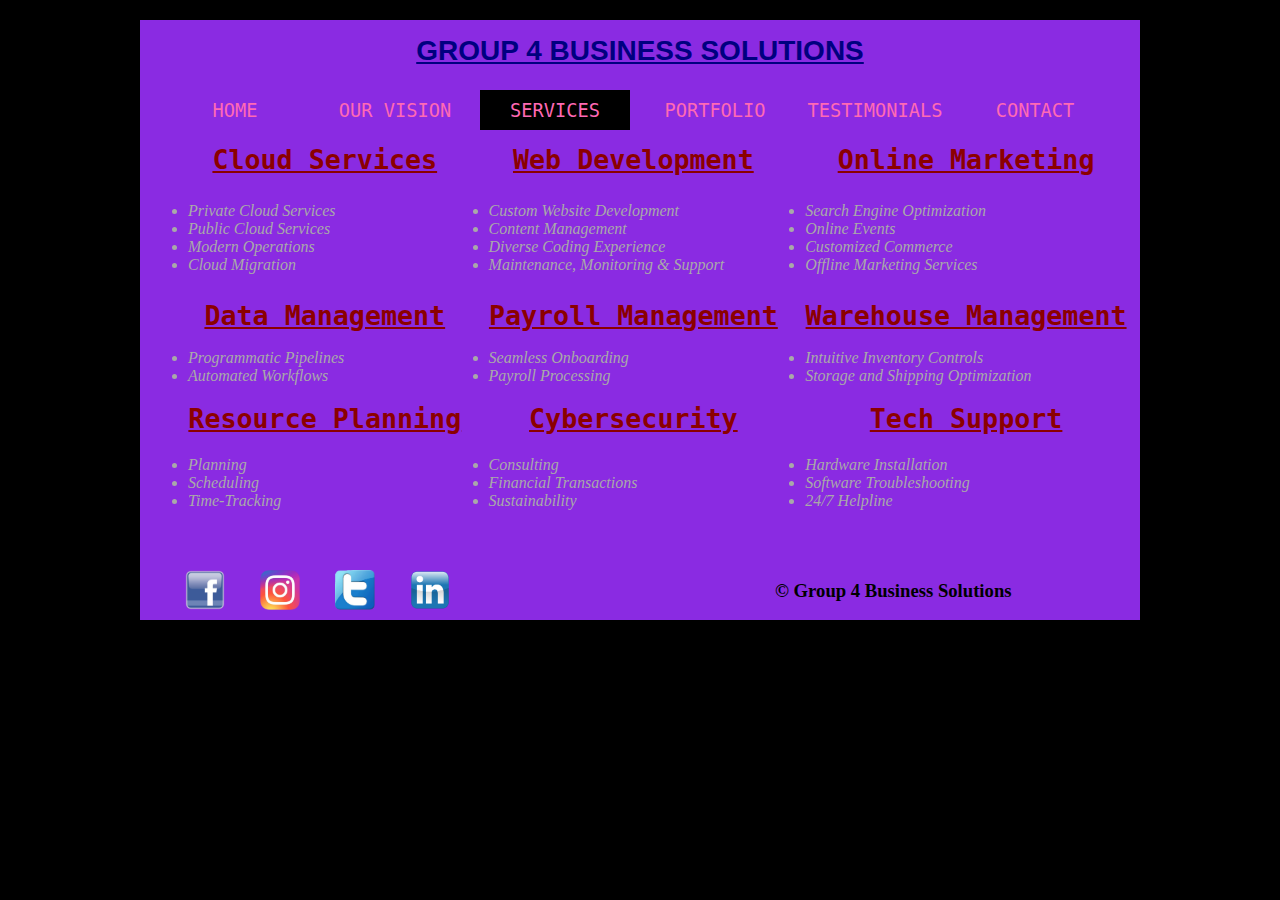
<file: MitchellBarkley-Portfolio/Websites/Group 4 Business Solutions/services.html>
<!DOCTYPE html>
<html lang="en">
	<head>
		<meta charset="UTF-8" />
		<meta http-equiv="X-UA-Compatible" content="IE=edge" />
		<meta name="viewport" content="width=device-width, initial-scale=1.0" />
		<title>Group 4 Business Solutions</title>
		<link rel="stylesheet" href="styles.css" />
	</head>
	<body>
		<center>
			<div class="mainbox">
				<header class="titlebox">
					<h2>GROUP 4 BUSINESS SOLUTIONS</h2>
				</header>
				<nav>
					<nav class="navbox">
						<a href="index.html">HOME</a>
					</nav>
					<nav class="navbox">
						<a href="vision.html">OUR VISION</a>
					</nav>
					<nav class="currnavbox">
						<a href="services.html">SERVICES</a>
					</nav>
					<nav class="navbox">
						<a href="portfolio.html">PORTFOLIO</a>
					</nav>
					<nav class="navbox">
						<a href="testimonials.html">TESTIMONIALS</a>
					</nav>
					<nav class="navbox">
						<a href="contact.html">CONTACT</a>
					</nav>
				</nav>
				<br clear="all" />
				<main>
					<div class="content">
                        <center>
                        <table width="968px" height="390px">
                            <tr>
                                <td><center><a href="https://www.kyndryl.com/ca/en/services/cloud?utm_content=SRCWW&p1=Search&p4=43700066985914945&p5=e&gclid=EAIaIQobChMIhYbpuqjh_wIVje3ICh1vlgWwEAAYASAAEgKhLPD_BwE&gclsrc=aw.ds" target="_blank"><h6>Cloud Services</h6></a></center></td>
                                <td><center><a href="https://www.chetu.com/solutions/web-development.php?solutions/web-development-services.php&keyword=web%20development&gad=1&gclid=EAIaIQobChMIsZ3s1Kjh_wIVSfjICh1iswmzEAAYASAAEgJ8CvD_BwE" target="_blank"><h6>Web Development</h6></a></center></td>
                                <td><center><a href="https://www.optimizely.com/optimization-glossary/online-marketing/" target="_blank"><h6>Online Marketing</h6></a></center></td>
                            </tr>
                            <tr>
                                <td>
                                    <ul>
                                        <li>Private Cloud Services</li>
                                        <li>Public Cloud Services</li>
                                        <li>Modern Operations</li>
                                        <li>Cloud Migration</li>
                                    </ul>
                                </td>
                                <td>
                                    <ul>
                                        <li>Custom Website Development</li>
                                        <li>Content Management</li>
                                        <li>Diverse Coding Experience</li>
                                        <li>Maintenance, Monitoring & Support</li>
                                    </ul>
                                </td>
                                <td>
                                    <ul>
                                        <li>Search Engine Optimization</li>
                                        <li>Online Events</li>
                                        <li>Customized Commerce</li>
                                        <li>Offline Marketing Services</li>
                                    </ul>
                                </td>
                            </tr>
                            <tr>
                                <td><center><a href="https://www.fivetran.com/extensibility-management?_bt=662259120936&_bk=data%20management&_bm=e&_bn=g&_bg=153273254611&campaignid=16801361737&device=c&gclid=EAIaIQobChMI5ZLVianh_wIVLuvICh3cYgf-EAMYASAAEgIgJfD_BwE" target="_blank"><h6>Data Management</h6></a></center></td>
                                <td><center><a href="https://www.humi.ca/new-lp/managed-payroll-first-plan?utm_source=google&utm_medium=cpc&utm_campaign=%7Bcampaign%7D&utm_campaign=2023+-+Search+%7C+Features+-+Managed+Payroll&utm_term=managed%20payroll%20solutions&utm_medium=cpc&utm_source=google&hsa_cam=19979280697&hsa_mt=p&hsa_net=adwords&hsa_tgt=kwd-1295725689&hsa_ad=654969056352&hsa_ver=3&hsa_acc=6715056745&hsa_kw=managed%20payroll%20solutions&hsa_grp=148084123637&hsa_src=g&gclid=EAIaIQobChMIpPerp6nh_wIV0tHICh1udwDqEAAYASAAEgJfpPD_BwE" target="_blank"><h6>Payroll Management</h6></a></center></td>
                                <td><center><a href="https://www.inventory-planner.com/info/warehouse-inventory-planning/?utm_source=adwords&utm_term=warehouse%20management%20system&utm_campaign=US_EN_G_Inventory_Management&utm_medium=ppc&utm_content=US_EN_G_Warehouse_Inventory_Exact&campaignid=17692360079&adgroupid=145710089960&hsa_cam=17692360079&hsa_tgt=kwd-10309531&hsa_grp=145710089960&hsa_acc=7770158474&gad=1&gclid=EAIaIQobChMI3Oz4uqnh_wIVAcDICh2J0AXmEAAYASAAEgL0MPD_BwE" target="_blank"><h6>Warehouse Management</h6></a></center></td>
                            </tr>
                            <tr>
                                <td>
                                    <ul>
                                        <li>Programmatic Pipelines</li>
                                        <li>Automated Workflows</li>
                                    </ul>
                                </td>
                                <td>
                                    <ul>
                                        <li>Seamless Onboarding</li>
                                        <li>Payroll Processing</li>
                                    </ul>
                                </td>
                                <td>
                                    <ul>
                                        <li>Intuitive Inventory Controls</li>
                                        <li>Storage and Shipping Optimization</li>
                                    </ul>
                                </td>
                            </tr>
                            <tr>
                                <td><center><a href="https://www.googleadservices.com/pagead/aclk?sa=L&ai=DChcSEwjj8ujUqeH_AhXOQ3IKHRzbDD4YABABGgJxdQ&ae=2&ohost=www.google.com&cid=CAASJeRoCDxcXn7fGKVWd0T_y1MVZ_z9fwVoGmzcJ73-sBXKxImcMd4&sig=AOD64_1wc_yqwr7-SrOwo9KOXghXpaqcqQ&q&adurl&ved=2ahUKEwjsguHUqeH_AhXhFlkFHev3AFwQ0Qx6BAgGEAE&nis=2&dct=1" target="_blank"><h6>Resource Planning</h6></a></center></td>
                                <td><center><a href="https://www.ey.com/en_ca/cybersecurity?WT.mc_id=10814517&AA.tsrc=paidsearch&s_kwcid=AL!10073!3!509417271250!e!!g!!cyber%20security&gad=1&gclid=EAIaIQobChMIk7K27Knh_wIVDEFyCh0WcAL7EAAYASAAEgIMAvD_BwE&gclsrc=aw.ds" target="_blank"><h6>Cybersecurity</h6></a></center></td>
                                <td><center><a href="https://www.bestbuy.com/site/services/geek-squad-tech-support/pcmcat235500050002.c?id=pcmcat235500050002" target="_blank"><h6>Tech Support</h6></a></center></td>
                            </tr>
                            <tr>
                                <td>
                                    <ul>
                                        <li>Planning</li>
                                        <li>Scheduling</li>
                                        <li>Time-Tracking</li>
                                    </ul>
                                </td>
                                <td>
                                    <ul>
                                        <li>Consulting</li>
                                        <li>Financial Transactions</li>
                                        <li>Sustainability</li>
                                    </ul>
                                </td>
                                <td>
                                    <ul>
                                        <li>Hardware Installation</li>
                                        <li>Software Troubleshooting</li>
                                        <li>24/7 Helpline</li>
                                    </ul>
                                </td>
                            </tr>
                        </table>
                        </center>
                    </div>
				</main>

				<footer>
					<div class="footbox">
                        <span class="socialbox">
                            <a href="facebook.com/group4" target="_blank"><img src="Images/fb.jpg" width="40px" height="40px"></a>
                        </span>
                        <span class="socialbox">
                            <a href="instagram.com/group4" target="_blank"><img src="Images/insta.jpg" width="40px" height="40px"></a>
                        </span>
                        <span class="socialbox">
                            <a href="twitter.com/group4" target="_blank"><img src="Images/twitter.jpg" width="40px" height="40px"></a>
                        </span>
                        <span class="socialbox">
                            <a href="linkedin.com/group4" target="_blank"><img src="Images/linkedin.jpg" width="40px" height="40px"></a>
                        </span>
                        <span class="copybox">
                                <h4>&copy; Group 4 Business Solutions</h4>
                        </span>
                    </div>
				</footer>
			</div>
		</center>
	</body>
</html>
</file>
<file: MitchellBarkley-Portfolio/styles.css>
* {
    margin: 0px;
    padding: 0px;
    box-sizing: border-box;
}

body {
    background-color: black;
    background-image:url(./Images/Portfolio_Wallpaper.jpg);
    width:100%;
    height:100%;
    display:flex;
    align-items: center;
    justify-content: center;
    flex-direction: column;
}

header {
    width:100%;
    height:100px;
    display:flex;
    justify-content: center;
    align-items: center;
    font-size: 30pt;
    font-family: fantasy;
    color:#87BFDE;
    margin-top: 30px;
}

.mainbox {
    width: 900px;
    height: 700px; /* will be removed once page is complete */
    padding: 15px;
    display:flex;
    align-items:flex-start;
    justify-content: center;
    flex-wrap: wrap;
}

.sitebox {
    width: 850px;
    height: 350px;
    padding: 15px;
    display:flex;
    align-items: center;
    justify-content:space-evenly;
    flex-wrap: wrap;
}

.linkbox {
    width:150px;
    height:75px;
    float:left;
    margin:40px;
}

img {
    border-radius: 10px;
}

a:hover img {
    width:200px;
    height:125px;
    border:3px solid bisque;
}

.contact {
    width: 850px;
    height: 50px;
    display:flex;
    align-items: center;
    justify-content:space-evenly;
    flex-wrap: wrap;
    color:#87BFDE;
    font-size: 28pt;
    margin-bottom: 45px;
}

.javascript {
    margin:0px;
    overflow:hidden;
    width:850px;
    height:200px;
}

p {
    font-size: 16pt;
    color:black;
    background-color: darkgrey;
    opacity:80%;
    border-radius: 40px;
    padding:15px;
    margin:15px;
    display:flex;
    justify-content: space-evenly;
    font-family: sans-serif;
}

input {
    width:max-content;
}

a:link {
    text-decoration: none;
    color:tomato;
}

a:visited {
    text-decoration: none;
    color:tomato;
}

a:hover {
    text-decoration: none;
    color:tomato;
}
</file>
<file: MitchellBarkley-Portfolio/Websites/Cuddlefish Art & Design/styles.css>
* {
    margin: 0px;
    padding: 0px;
    box-sizing: border-box;
}

body {
    background-color: white;
}

.mainbox {
    width: 1000px;
    background-color: white;
    padding: 15px;
    margin: 20px;
    text-align: left;
}

header {
    width:964px;
    height:23px;
    background-color: gray;
    font-family: 'Segoe UI', Tahoma, Geneva, Verdana, sans-serif;
    margin-bottom: 50px;
    padding-left: 5px;
}

.whitetext {
    color:white;
}

.blacktext {
    color:black;
}

.navbox {
    width:118px;
    height:118px;
    margin:1px;
    overflow:hidden;
    float:left;
}

.navboxblank {
    width:118px;
    height:118px;
    margin:1px;
    float:left;
}

.navboxlink {
    width:118px;
    height:118px;
    background-color:darkblue;
    color:white;
    margin:1px;
    padding: 90px 0px 0px 10px;
    float:left;
}

.line {
    width:964px;
    height:23px;
    background-color: gray;
    margin-top: 50px;
    margin-bottom:25px;
}

.content {
    width:964px;
    height:520px;
    background-color: lightgray;
}

.contenttext {
    width:190px;
    height: 250px;
    margin:5px;
    padding:5px;
    float:left;
}

.contentpic {
    width:190px;
    height:170px;
    margin:30px;
    border:2px solid black;
    float:left;
}

.bottomline {
    width:964px;
    height:48px;
    background-color: gray;
    color:white;
    margin-top: 50px;
    margin-bottom:25px;
    line-height: 150%;
}

.zoom {
    margin-bottom: -50px;
}

nav a:link {
    color:white;
    text-decoration: none;
    font-size: 16pt;
    font-family: 'Gill Sans', 'Gill Sans MT', Calibri, 'Trebuchet MS', sans-serif;
}

nav a:visited {
    color:white;
    text-decoration: none;
    font-size: 16pt;
    font-family: 'Gill Sans', 'Gill Sans MT', Calibri, 'Trebuchet MS', sans-serif;
}

nav a:hover {
    color:goldenrod;
    text-decoration: none;
    font-size: 16pt;
    font-family: 'Gill Sans', 'Gill Sans MT', Calibri, 'Trebuchet MS', sans-serif;
}

button {
    width:140px;
    height:35px;
    background-color: darkgrey;
    border-radius: 8px;
}

button a:link {
    color:white;
    font-family:'Times New Roman', Times, serif;
    font-size: 16pt;
    text-decoration: none;
}

button a:visited {
    color:white;
    font-family:'Times New Roman', Times, serif;
    font-size: 16pt;
    text-decoration: none;
}

button a:hover {
    color:white;
    font-family:'Times New Roman', Times, serif;
    font-size: 16pt;
    text-decoration: none;
}
</file>
<file: MitchellBarkley-Portfolio/Websites/Data Dog FED/styles.css>
* {
    margin:0px;
    padding:0px;
    box-sizing: border-box;
}

body {
    background-color: white;
}

.MainBox {
    width:900px;
    background-color: white;
    border:3px solid grey;
    margin:20px;
    text-align: left;
}

main {
    padding:30px;
    font-family: 'Gill Sans', 'Gill Sans MT', Calibri, 'Trebuchet MS', sans-serif;
}

main h2, h4 {
    color:purple;
}

.boldtext {
    font-weight: 700;
}

ul {
    list-style-type: none;
}

ul li::before {
    content:'\2014';
    position:absolute;
    margin-left: -20px;
}

.readandwatchbox {
    width: 185px;
    height: 270px;
    box-shadow:5px black;
    background-color: white;
    border:2px solid grey;
    border-bottom-left-radius: 10px;
    border-bottom-right-radius: 10px;
    margin-right: 23px;
    float:left;
}

.addpad {
    padding:15px;
}

main a:link {
    color:purple;
    text-decoration: none;
    font-weight: 700;
}

main a:hover {
    color:white;
    background-color: purple;
    font-weight: bold;
}

main a:visited {
    color:purple;
    text-decoration: none;
    font-weight: 700;
}

.ralign {
    text-align: right;
}

footer {
    background-color: black;
    color:white;
    font-size: 10pt;
    height:150px;
    padding: 25px;
}

footer a:link {
    color:white;
    text-decoration: none;
    font-family: Arial, Helvetica, sans-serif;
}

.greytext {
    color:grey;
}
</file>
<file: MitchellBarkley-Portfolio/Websites/Edgar Allan Poe/Poe.css>
/* This is a comment */

body {
    background-color: black;
}
h2, h3 {
    font-family: "Comic Sans MS";
    color: red;
}
p, li {
    font-family: "Ariel Black";
    color:white;
    font-weight: 700;
    line-height: 120%;
}
.ittext {
    font-style: italic;
}
.btext {
    font-weight: 700;
}
.bbtext {
    color: blue;
    font-weight: 700;
}
.rbtext {
    color:red;
    font-weight: 700;
}
nav a:link {
    color:blue;
    text-decoration: none;
    font-size: 20pt;
}
nav a:visited {
    color:blue;
    text-decoration: none;
    font-size: 20pt;
}
nav a:hover {
    background-color: blue;
    color:white;
    font-weight: 700;
    font-size: 20pt;
}
main a:link {
    color:yellow;
    text-decoration: overline underline;
}
main a:visited {
    color:yellow;
    text-decoration: overline underline;
}
main a:hover {
    background-color: yellow;
    color:red;
    font-weight: 700;
    text-decoration: none;
}
footer a:link {
    color:red;
    text-decoration: underline;
}
footer a:visited {
    color:red;
    text-decoration: underline;
}
footer a:hover {
    background-color: red;
    color: white;
    font-weight: 700;
    text-decoration: none;
}
.MainBox {
    width: 1000px;
    background-color: black;
    border: 3px solid red;
    padding: 30px;
    text-align: left;
}
.FooterLeft {
    width: 495px;
    text-align: left;
    float: left;
}
.FooterRight {
    width: 495px;
    text-align: right;
    float: right;
}
.quote1box {
    color:white;
    width: 300px;
    background-color:dodgerblue;
    border: 4px solid darkblue;
    border-radius: 10px;
    padding: 40px 20px;
    float:left;
    margin:10px;
}
.quote2box {
    color:white;
    width: 300px;
    background-color:coral;
    border: 4px solid darkblue;
    border-radius: 10px;
    padding: 40px 20px;
    float:left;
    margin:10px;
}
.quote3box {
    color:white;
    width: 300px;
    background-color:dimgray;
    border: 4px solid darkblue;
    border-radius: 10px;
    padding: 40px 20px;
    float:left;
    margin:10px;
}
.quote4box {
    color:white;
    width: 300px;
    background-color:darkolivegreen;
    border: 4px solid darkblue;
    border-radius: 10px;
    padding: 30px 20px;
    float:left;
    margin:10px;
}
</file>
<file: MitchellBarkley-Portfolio/Websites/Group 4 Business Solutions/styles.css>
* {
    margin: 0px;
    padding: 0px;
    box-sizing: border-box;
}

body {
    background-color: black;
}

.mainbox {
    width: 1000px;
    height:600px;
    background-color:blueviolet;
    padding: 15px;
    margin: 20px;
    text-align: left;
}

.navbox {
    width:150px;
    height:40px;
    text-align: center;
    padding-top: 10px;
    margin:5px;
    float: left;
}

.currnavbox {
    width:150px;
    height:40px;
    background-color:black;
    text-align: center;
    padding-top: 10px;
    margin:5px;
    float: left;
}

nav a:link {
    color:hotpink;
    text-decoration: none;
    font-family: monospace;
    font-size: 14pt;
}

nav a:visited {
    color:hotpink;
    text-decoration: none;
    font-family: monospace;
    font-size: 14pt;
}

nav a:hover {
    color:white;
    background-color:darkblue;
    text-decoration: none;
    font-family: monospace;
    font-size: 14pt;
}

a:link {
    color:darkred;
    text-decoration: none;
    font-family: monospace;
    font-size: 14pt;
}

a:visited {
    color:darkred;
    text-decoration: none;
    font-family: monospace;
    font-size: 14pt;
}

a:hover {
    color:black;
    text-decoration: none;
    font-family: monospace;
    font-size: 14pt;
}


.hometitlebox {
    width:400px;
    height:350px;
    margin:40px;
    padding-top: 60px;
    color:navy;
    font-family:Impact, Haettenschweiler, 'Arial Narrow Bold', sans-serif;
    font-size: 24pt;
    text-align: left;
    float:left;
}

.picbox {
    width:400px;
    height:350px;
    margin:40px;
    padding-top: 60px;
    float:left;
    opacity: 80%;
}

.titlebox {
    width:970px;
    height:50px;
    color:navy;
    font-size: 14pt;
    text-align: center;
}

.content {
    width:980px;
    height:420px;
    color:black;
    text-align: left;
    overflow: auto;
}

.visionpic {
    width:400px;
    margin-left:40px;
    margin-right: 40px;
    float:left;
}

.contactbox {
    width:900px;
    height:140;
    margin-left:30px;
    margin-top:5px;
    padding:9px;
    font-size: 13pt;
    font-family: monospace;
    color:cornflowerblue;
    text-align: center;
    float:left;
}

.contact1 {
    width:900px;
    height:140;
    margin-left:30px;
    margin-top:5px;
    padding:9px;
    font-size: 13pt;
    font-family: monospace;
    color:white;
    text-align: center;
    float:left;
}

.testbox {
    width:470px;
    height:200px;
    margin:4px;
    padding:10px;
    text-align: center;
    color:goldenrod;
    font-style: italic;
    font-family: Verdana, Geneva, Tahoma, sans-serif;
    float:left;
}

.footbox {
    width:970px;
    height:50px;
    margin-top:10px;
    padding-top: 5px;
}

.socialbox {
    width:45px;
    height:40px;
    margin-left:30px;
    float:left;
}

.copybox {
    width:350px;
    height:40px;
    margin-left: 100px;
    padding-top:10px;
    color:black;
    font-size: 14pt;
    float:right;
}

h6 {
    font-size: 20pt;
    text-align: center;
    text-decoration: underline;
}

h2 {
    font-family:Impact, Haettenschweiler, 'Arial Narrow Bold', sans-serif;
    text-decoration: underline;
}

td {
    padding-left: 25px;
}

li {
    color:darkgrey;
    font-style: italic;
}
</file>
<file: MitchellBarkley-Portfolio/Websites/DayPlannerJS/dayplanner.css>
@import url('https://fonts.googleapis.com/css2?family=Agbalumo&family=Nova+Square&family=Poppins:wght@200&display=swap');


.container {
    position:relative;
    max-width:960px;
    box-sizing:border-box;
    width: 650px;
    margin: 30px;
    min-height: 300px;
    border: 3px solid #0039FF;
    border-radius: 20px;
    background-color:#FFBA00;
}

.column,.columns {
    width:100%;
    float:left;
    box-sizing:border-box
}

@media (min-width:400px) {
    .container {
        width:85%;padding:0
    }
}

@media (min-width:550px) {
    .container{width:80%}
    .column,.columns{margin-left:4%}
    .column:first-child,
    .columns:first-child{margin-left:0}
    .one.column,
    .one.columns{width:4.66666666667%}
    .two.columns{width:13.3333333333%}
    .three.columns{width:22%}
    .four.columns{width:30.6666666667%}
    .five.columns{width:39.3333333333%}
    .six.columns{width:48%}
    .seven.columns{width:56.6666666667%}
    .eight.columns{width:65.3333333333%}
    .nine.columns{width:74%}
    .ten.columns{width:82.6666666667%}
    .eleven.columns{width:91.3333333333%}
    .twelve.columns{width:100%;margin-left:0}
    .one-third.column{width:30.6666666667%}
    .two-thirds.column{width:65.3333333333%}
    .one-half.column{width:48%}
    .offset-by-one.column,
    .offset-by-one.columns{margin-left:8.66666666667%}
    .offset-by-two.column,.offset-by-two.columns{margin-left:17.3333333333%}
    .offset-by-three.column,
    .offset-by-three.columns{margin-left:26%}
    .offset-by-four.column,
    .offset-by-four.columns{margin-left:34.6666666667%}
    .offset-by-five.column,
    .offset-by-five.columns{margin-left:43.3333333333%}
    .offset-by-six.column,
    .offset-by-six.columns{margin-left:52%}
    .offset-by-seven.column,
    .offset-by-seven.columns{margin-left:60.6666666667%}
    .offset-by-eight.column,
    .offset-by-eight.columns{margin-left:69.3333333333%}
    .offset-by-nine.column,.offset-by-nine.columns{margin-left:78%}
    .offset-by-ten.column,
    .offset-by-ten.columns{margin-left:86.6666666667%}
    .offset-by-eleven.column,
    .offset-by-eleven.columns{margin-left:95.3333333333%}
    .offset-by-one-third.column,
    .offset-by-one-third.columns{margin-left:34.6666666667%}
    .offset-by-two-thirds.column,
    .offset-by-two-thirds.columns{margin-left:69.3333333333%}
    .offset-by-one-half.column,
    .offset-by-one-half.columns{margin-left:52%}
}

body {
    font-size:1.5em;
    line-height:1.6;
    font-weight:400;
    font-family: "Nova Square";
    background-color: black;
    display: flex;
    justify-content: center;
    align-items: center;
}

h1,h2,h3,h4,h5,h6 {
    margin-top:0;
    margin-bottom:2rem;
    font-weight:300
}

h1 {
    font-size:4rem;
    line-height:1.2;
    letter-spacing:-.1rem
}

h2 {
    font-size:3.6rem;
    line-height:1.25;
    letter-spacing:-.1rem
}

h3 {
    font-size:3rem;
    line-height:1.3;
    letter-spacing:-.1rem
}

h4 {
    font-size:2.4rem;
    line-height:1.35;
    letter-spacing:-.08rem
}

h5 {
    font-size:1.8rem;
    line-height:1.5;
    letter-spacing:-.05rem
}

h6 {
    font-size:1.5rem;
    line-height:1.6;
    letter-spacing:0
}

@media (min-width:550px) {
    h1{font-size:5rem}
    h2{font-size:4.2rem}
    h3{font-size:3.6rem}
    h4{font-size:3rem}
    h5{font-size:2.4rem}
    h6{font-size:1.5rem}
}

p {
    margin-top:0
}

a {
    color:#1EAEDB
}

a:hover {
    color:#0FA0CE
}

.button, button, input[type=button], input[type=reset], input[type=submit] {
    display:flex;
    height:58px;
    width:30%;
    padding:10 30px;
    margin-left:200px;
    color:#dddacd;
    justify-content: center;
    text-align:center;
    font-size:18px;
    font-weight:600;
    line-height:38px;
    letter-spacing:.1rem;
    text-transform:uppercase;
    text-decoration:none;
    white-space:nowrap;
    background-color:black;
    border-radius:4px;
    border:1px solid #bbb;
    cursor:pointer;
    box-sizing:border-box;
}

.button:focus, button:hover, button:focus, button:hover, input[type=button]:focus, input[type=button]:hover, input[type=reset]:focus, input[type=reset]:hover, input[type=submit]:focus, input[type=submit]:hover {
    color:#333;
    border-color:#888;
    outline:0
}

.button.button-primary, button.button-primary, input[type=button].button-primary, input[type=reset].button-primary, input[type=submit].button-primary {
    color:#FFF;
    background-color:#33C3F0;
    border-color:#33C3F0
}

.button.button-primary:focus, .button.button-primary:hover, button.button-primary:focus, button.button-primary:hover, input[type=button].button-primary:focus, input[type=button].button-primary:hover, input[type=reset].button-primary:focus, input[type=reset].button-primary:hover, input[type=submit].button-primary:focus, input[type=submit].button-primary:hover {
    color:#FFF;
    background-color:#1EAEDB;
    border-color:#1EAEDB
}

input[type=email],input[type=number],input[type=password],input[type=search],input[type=tel],input[type=text],input[type=url],select,textarea {
    height:38px;
    padding:6px 10px;
    background-color:#fff;
    border:1px solid #D1D1D1;
    border-radius:4px;
    box-shadow:none;
    box-sizing:border-box
}

input[type=email],input[type=number],input[type=password],input[type=search],input[type=tel],input[type=text],input[type=url],textarea {
    -webkit-appearance:none;
    -moz-appearance:none;
    appearance:none
}

textarea {
    min-height:65px;
    padding-top:6px;
    padding-bottom:6px
}

input[type=email]:focus,input[type=number]:focus,input[type=password]:focus,input[type=search]:focus,input[type=tel]:focus,input[type=text]:focus,input[type=url]:focus,select:focus,textarea:focus {
    border:1px solid #33C3F0;
    outline:0
}

label,legend {
    display:block;
    margin-bottom:.5rem;
    font-weight:600
}

fieldset {
    padding:0;
    border-width:0
}

input[type=checkbox],input[type=radio]{display:inline}label>.label-body {
    display:inline-block;
    margin-left:.5rem;
    font-weight:400
}

ul {
    list-style:circle inside
}

ol {
    list-style:decimal inside
}

ol,ul {
    padding-left:0;
    margin-top:0
}

ol ol,ol ul,ul ol,ul ul {
    margin:1.5rem 0 1.5rem 3rem;
    font-size:90%
}

li {
    margin-bottom:1rem
}
code {
    padding:.2rem .5rem;
    margin:0 .2rem;
    font-size:90%;
    white-space:nowrap;
    background:#F1F1F1;
    border:1px solid #E1E1E1;
    border-radius:4px
}

pre>code {
    display:block;
    padding:1rem 1.5rem;
    white-space:pre
}

td,th {
    padding:12px 15px;
    text-align:left;
    border-bottom:1px solid #E1E1E1
}

td:first-child,th:first-child {
    padding-left:0
}

td:last-child,th:last-child {
    padding-right:0
}

.button,button {
    margin-bottom:1rem
}

fieldset,input,select,textarea {
    margin-bottom:1.5rem
}

blockquote,dl,figure,form,ol,p,pre,table,ul {
    margin-bottom:2.5rem
}

.u-full-width {
    width:100%;
    box-sizing:border-box
}

.u-max-full-width {
    max-width:100%;
    box-sizing:border-box
}

.u-pull-right {
    float:right
}

.u-pull-left {
    float:left
}

hr {
    margin-top:3rem;
    margin-bottom:3.5rem;
    border-width:0;
    border:1px solid #0039FF;
}

.container:after,.row:after,.u-cf {
    content:"";
    display:table;
    clear:both
}
</file>
